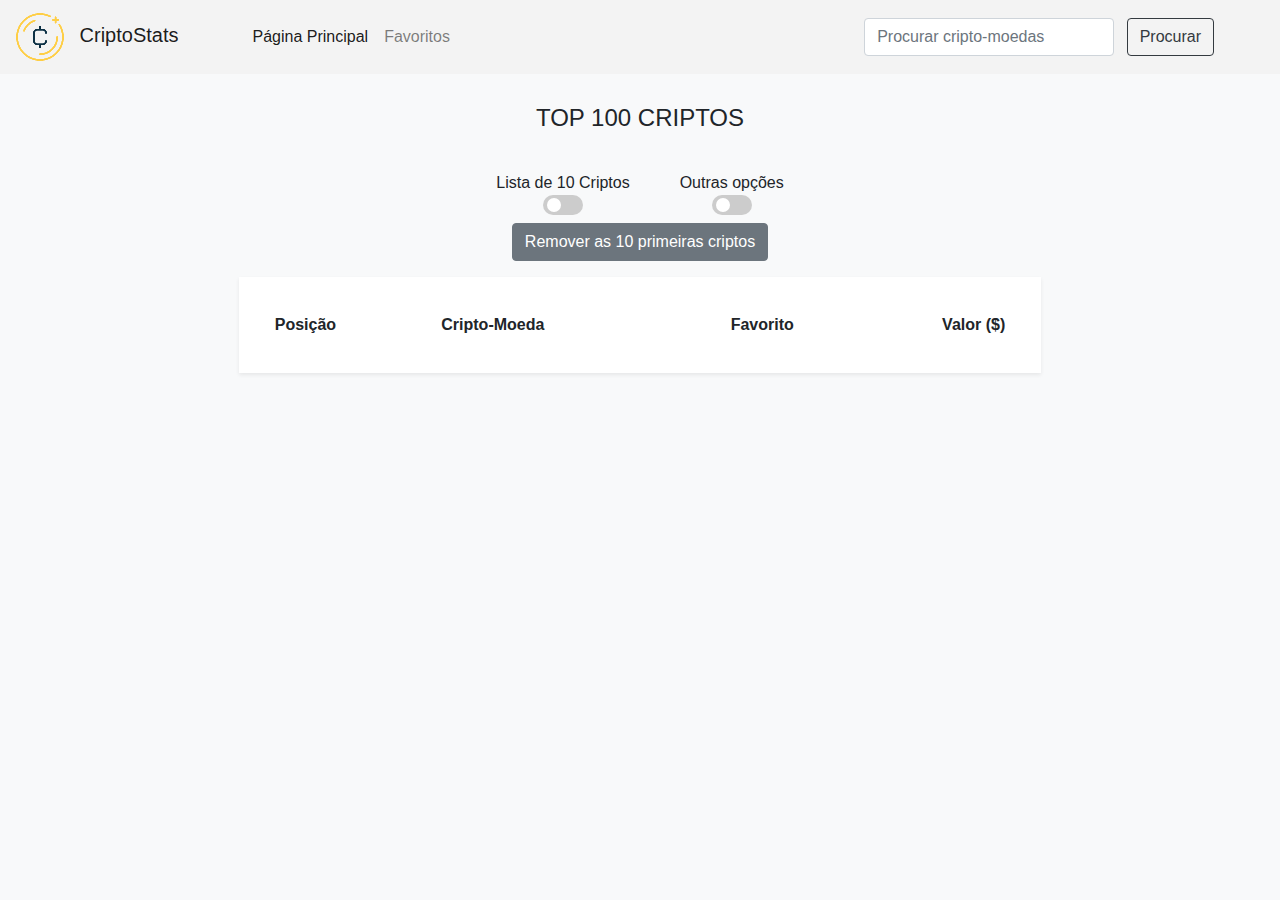
<file: index.html>
<!DOCTYPE html>
<html>

<head>
    <meta charset="utf-8">
    <title>Lista de Criptos - CriptoStats</title>
    <meta name="description" content="">
    <meta name="viewport" content="width=device-width, initial-scale=1">
    
    <link rel="icon" sizes="48x48" href="/img/icon-48x48.png">

    <script src="https://cdnjs.cloudflare.com/ajax/libs/jquery/3.1.1/jquery.min.js"></script>

    <link rel="stylesheet" type="text/css" href="css/bootstrap.min.css">
    <link rel="stylesheet" type="text/css" href="css/style.css">
    <link rel="stylesheet" href="https://cdnjs.cloudflare.com/ajax/libs/font-awesome/5.13.1/css/all.min.css" integrity="sha256-2XFplPlrFClt0bIdPgpz8H7ojnk10H69xRqd9+uTShA=" crossorigin="anonymous" />
</head>

<body>

    <nav class="navbar navbar-expand-lg navbar-light bg-light">
      <div class="navbar-brand">
        <img src="img/icon-48x48.png"></img>
        <a class="name">CriptoStats</a>
      </div>
      <button class="navbar-toggler" type="button" data-toggle="collapse" data-target="#navbarSupportedContent" aria-controls="navbarSupportedContent" aria-expanded="false" aria-label="Toggle navigation">
        <span class="navbar-toggler-icon"></span>
      </button>
    
      <div class="collapse navbar-collapse" id="navbarSupportedContent">
        <ul class="navbar-nav mr-auto">
          <li class="nav-item" id="home">
            <a class="nav-link" href="./index.html">Página Principal</a>
          </li>
          <li class="nav-item" id="favoritos">
            <a class="nav-link" href="./favoritos.html">Favoritos</a>
          </li>
        </ul>
        <form id="form-search" class="form-inline my-2 my-lg-0" method="GET" action="./index.html">
          <div class="search">
            <input class="form-control mr-sm-2 procurar" type="search" id="cripto" name="cripto" id="cripto" placeholder="Procurar cripto-moedas" aria-label="Search">
            <button class="btn btn-outline-dark" type="submit">Procurar</button>
          </div>
        </form>
      </div>
    </nav>
    <h4 class="titulo">TOP 100 CRIPTOS</h4>
    <div class="toggle-grupo text-center">
      <div class="toggle">
        <div class="titulo-toggle">Lista de 10 Criptos</div>
        <label class="switch">
          <input type="checkbox" id="lista-10" name="lista-10" form="form-search">
          <span class="slider round lista-10"></span>
        </label>
      </div>
      <div class="toggle extras">
        <div class="titulo-toggle">Outras opções</div>
        <label class="switch">
          <input type="checkbox" id="extras" name="extras" form="form-search">
          <span class="slider round extras"></span>
        </label>
      </div>
    </div>
    <div class="text-center"><button type="button" class="btn btn-secondary" id="remover">Remover as 10 primeiras criptos</button></div>
    <div class="container mt-3 mb-4 caixa">
      <div class="col-lg-9 mt-4 mt-lg-0">
        <div class="row">
          <div class="col-md-12">
            <div class="user-dashboard-info-box table-responsive mb-0 bg-white p-4 shadow-sm">
              <table class="table manage-candidates-top mb-0">
                <thead>
                  <tr>
                    <th>Posição</th>
                    <th>Cripto-Moeda</th>
                    <th class="text-center">Favorito</th>
                    <th class="action text-right valor">Valor ($)</th>
                  </tr>
                </thead>
                <tbody class="media-list">
                  <tr class="coins-list">
                    <td class="coin-position"></td>
                    <td class="title">
                      <div class="thumb">
                        <img class="coin-logo" src="" alt="">
                      </div>
                      <div class="coin-list-details">
                        <div class="coin-list-info">
                          <div class="coin-list-title">
                            <a class="coin-nome"></a>
                          </div>
                        </div>
                      </div>
                    </td>
                    <td class="coin-list-favourite-time text-center">
                      <a class="coin-list-favourite fav" title="Adicionar coin aos favoritos"><i class="fas fa-star"></i></a>
                    </td>
                    <td class="coin-valor text-right">
                      <h6></h6>
                    </td>
                  </tr>
                </tbody>
              </table>
            </div>
          </div>
        </div>
      </div>
    </div>
    <script type="text/javascript" src="js/script.js"></script>
    <script type="text/javascript" src="js/script.home.js"></script>
    <script type="text/javascript" src="js/bootstrap.min.js"></script>
</body>

</html>
</file>
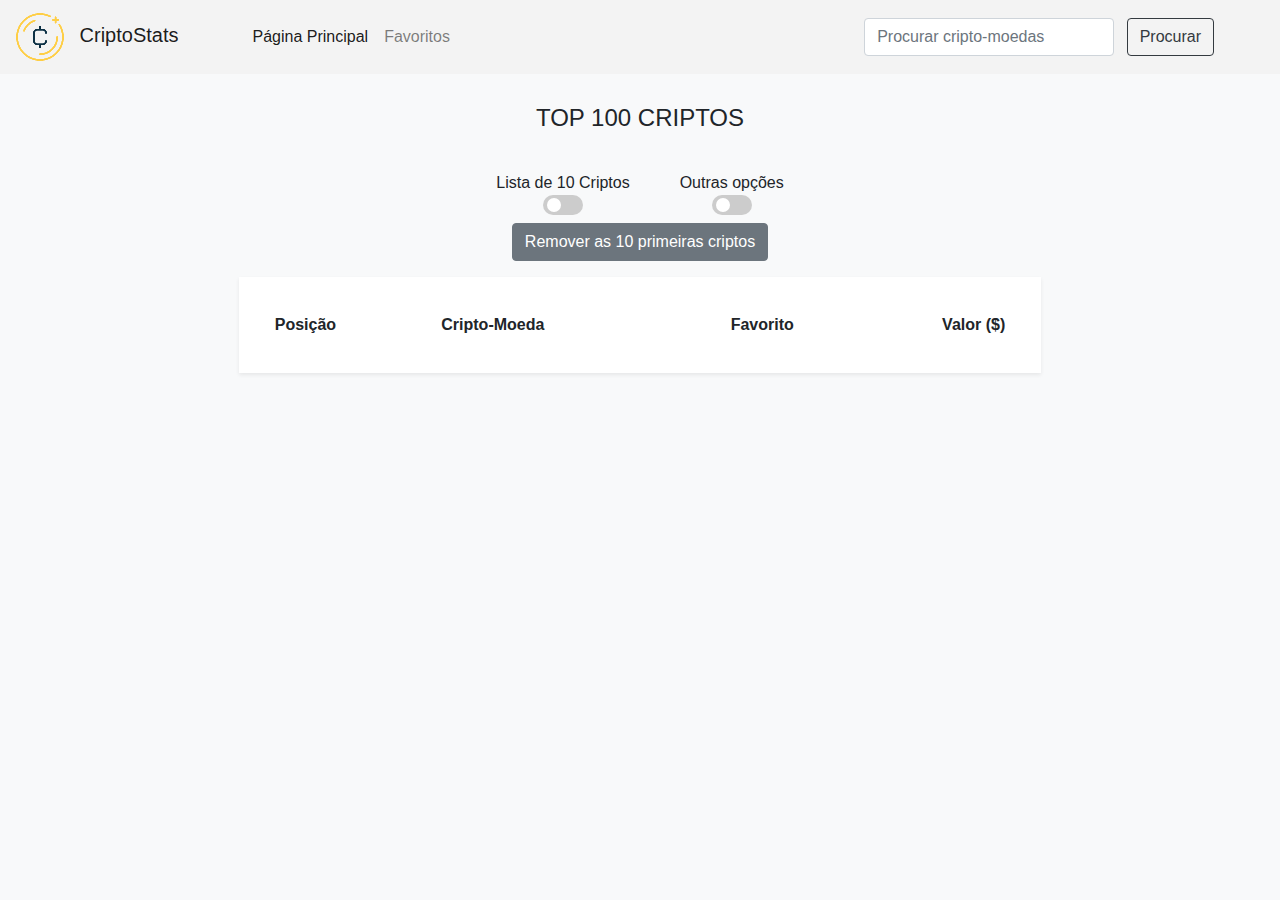
<file: detalhes.html>
<!DOCTYPE html>
<html>

<head>
    <meta charset="utf-8">
    <title>Detalhes - CriptoStats</title>
    <meta name="description" content="">
    <meta name="viewport" content="width=device-width, initial-scale=1">
    
    <link rel="icon" sizes="48x48" href="/img/icon-48x48.png">

    <script src="https://cdnjs.cloudflare.com/ajax/libs/jquery/3.1.1/jquery.min.js"></script>

    <link rel="stylesheet" type="text/css" href="css/bootstrap.min.css">
    <link rel="stylesheet" type="text/css" href="css/style.css">
    <link rel="stylesheet" href="https://cdnjs.cloudflare.com/ajax/libs/font-awesome/5.13.1/css/all.min.css" integrity="sha256-2XFplPlrFClt0bIdPgpz8H7ojnk10H69xRqd9+uTShA=" crossorigin="anonymous" />
</head>

<body>

  <nav class="navbar navbar-expand-lg navbar-light bg-light">
      <div class="navbar-brand">
        <img src="img/icon-48x48.png"></img>
        <a class="name">CryptoStats</a>
      </div>
      <button class="navbar-toggler" type="button" data-toggle="collapse" data-target="#navbarSupportedContent" aria-controls="navbarSupportedContent" aria-expanded="false" aria-label="Toggle navigation">
        <span class="navbar-toggler-icon"></span>
      </button>
    
      <div class="collapse navbar-collapse" id="navbarSupportedContent">
        <ul class="navbar-nav mr-auto">
          <li class="nav-item" id="home">
            <a class="nav-link" href="./index.html">Página Principal</a>
          </li>
          <li class="nav-item" id="favoritos">
            <a class="nav-link" href="./favoritos.html">Favoritos</a>
          </li>
        </ul>
        <form id="form-search" class="form-inline my-2 my-lg-0" method="GET" action="./index.html">
          <div class="search">
            <input class="form-control mr-sm-2 procurar" type="search" id="cripto" name="cripto" id="cripto" placeholder="Procurar cripto-moedas" aria-label="Search">
            <button class="btn btn-outline-dark" type="submit">Procurar</button>
          </div>
        </form>
      </div>
    </nav>
    <div class="container">
        <div class="card w-50">
          <div class="row ">
              <div class="col-md-1 ">
                <img class="cripto-logo" src="">
              </div>
              <div class="col-md-10 px-3 cripto-name-card">
                <div class="card-block px-3">
                  <h4 class="card-title cripto-name "></h4>
                  <label id="cripto-rank"></label>
                </div>
              </div>
              <div class="coin-list-favourite-time text-center detalhes">
                <a class="coin-list-favourite fav" id="favorito" title="Adicionar coin aos favoritos"><i class="fas fa-star"></i></a>
              </div>
          </div>
        </div>
      </div>
      <div class="main-content">
        <div class="header bg-gradient-primary pb-8 pt-5 pt-md-8">
          <div class="container-fluid">
            <div class="header-body">
              <div class="row stats">
                <div class="col-xl-3 col-lg-6">
                  <div class="card card-stats mb-4 mb-xl-0">
                    <div class="card-body">
                      <div class="row">
                        <div class="col">
                          <h5 class="card-title text-uppercase text-muted mb-0">Valor Atual</h5>
                          <span class="h2 font-weight-bold mb-0 cripto-valor"></span>
                        </div>
                        <div class="col-auto">
                          <div class="icon icon-shape bg-danger text-white rounded-circle shadow">
                            <i class="fas fa-chart-bar"></i>
                          </div>
                        </div>
                      </div>
                      <p class="mt-3 mb-0 text-muted text-sm">
                        <span class="mr-2 cripto-valor-mudanca"><i class="fa"></i> </span>
                        <span class="text-nowrap">Últimas 24h</span>
                      </p>
                    </div>
                  </div>
                </div>
                <div class="col-xl-3 col-lg-6">
                  <div class="card card-stats mb-4 mb-xl-0">
                    <div class="card-body">
                      <div class="row">
                        <div class="col">
                          <h5 class="card-title text-uppercase text-muted mb-0">Moedas a Circular</h5>
                          <span class="h2 font-weight-bold mb-0 cripto-moeda-quantidade"></span>
                        </div>
                        <div class="col-auto">
                          <div class="icon icon-shape bg-warning text-white rounded-circle shadow">
                            <i class="fas fa-chart-pie"></i>
                          </div>
                        </div>
                      </div>
                      <p class="mt-3 mb-0 text-muted text-sm">
                        <span class="text-success mr-2 cripto-moeda-quantidade-total"></span>
                        <span class="text-nowrap">Quantidade Máxima</span>
                      </p>
                    </div>
                  </div>
                </div>
              </div>
              <div class="row stats">
                <div class="col-xl-3 col-lg-6">
                  <div class="card card-stats mb-4 mb-xl-0">
                    <div class="card-body">
                      <div class="row">
                        <div class="col">
                          <h5 class="card-title text-uppercase text-muted mb-0">Extremos em 24h</h5>
                          <span class="text-success h2 font-weight-bold mb-0 cripto-max"></span>
                          <span class="text-nowrap">Máximo</span>
                        </div>
                        <div class="col-auto">
                          <div class="icon icon-shape bg-dark text-white rounded-circle shadow">
                            <i class="fas fa-arrows-alt-v"></i>
                          </div>
                        </div>
                      </div>
                      <p class="mt-3 mb-0 text-muted text-sm">
                        <span class="text-danger mr-2 cripto-min"></span>
                        <span class="text-nowrap">Minimo</span>
                      </p>
                    </div>
                  </div>
                </div>
                <div class="col-xl-3 col-lg-6">
                    <div class="card card-stats mb-4 mb-xl-0">
                      <div class="card-body">
                        <div class="row">
                          <div class="col">
                            <h5 class="card-title text-uppercase text-muted mb-0">VALOR MÁXIMO DE SEMPRE</h5>
                            <div class="maximo-valor-div">
                              <span class="h2 font-weight-bold mb-0 valor-maximo"></span>
                              <span class="text-nowrap ml-3 data-maximo"></span>
                            </div>
                          </div>
                          <div class="col-auto">
                            <div class="icon icon-shape bg-info text-white rounded-circle shadow">
                              <i class="fas fa-funnel-dollar"></i>
                            </div>
                          </div>
                        </div>
                        <p class="mt-3 mb-0 text-muted text-sm">
                          <span class="text-warning mr-2 mudanca-valor"><i class="fas fa-arrow-down"></i> </span>
                          <span class="text-nowrap">Percentagem / valor atual</span>
                        </p>
                      </div>
                    </div>
                  </div>
              </div>
            </div>
          </div>
        </div>
        <!-- Page content -->
        <footer class="footer">
            <div class="row align-items-center justify-content-xl-between">
              <div class="col-xl-6 m-auto text-center">
                  <p class="updated"></p>
              </div>
            </div>
          </footer>
      </div>
    <script type="text/javascript" src="js/script.js"></script>
    <script type="text/javascript" src="js/script.detalhes.js"></script>
    <script type="text/javascript" src="js/bootstrap.min.js"></script>
</body>
</html>
</file>
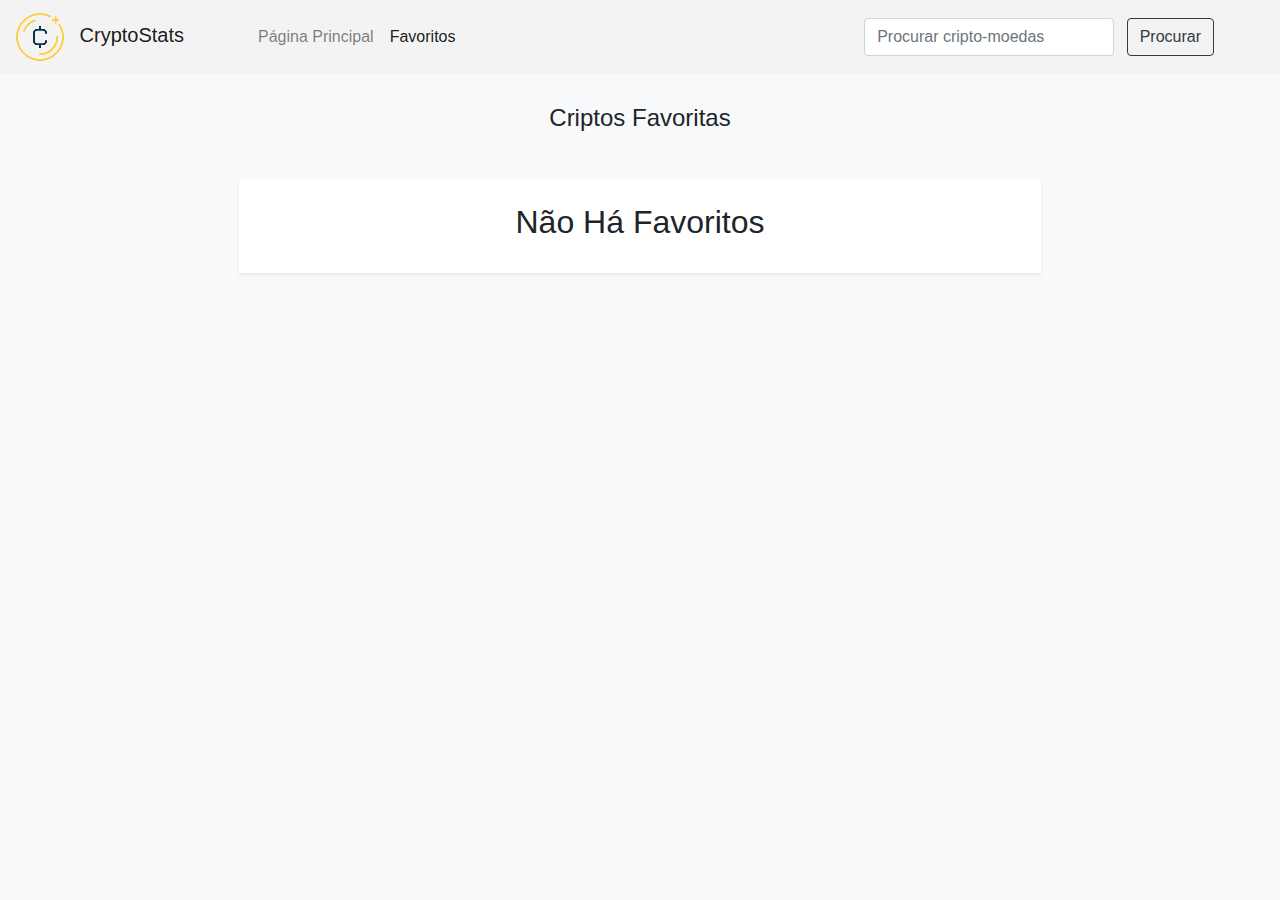
<file: favoritos.html>
<!DOCTYPE html>
<html>

<head>
    <meta charset="utf-8">
    <title>Favoritos - CriptoStats</title>
    <meta name="description" content="">
    <meta name="viewport" content="width=device-width, initial-scale=1">
    
    <link rel="icon" sizes="48x48" href="/img/icon-48x48.png">

    <script src="https://cdnjs.cloudflare.com/ajax/libs/jquery/3.1.1/jquery.min.js"></script>

    <link rel="stylesheet" type="text/css" href="css/bootstrap.min.css">
    <link rel="stylesheet" type="text/css" href="css/style.css">
    <link rel="stylesheet" href="https://cdnjs.cloudflare.com/ajax/libs/font-awesome/5.13.1/css/all.min.css" integrity="sha256-2XFplPlrFClt0bIdPgpz8H7ojnk10H69xRqd9+uTShA=" crossorigin="anonymous" />
</head>

<body>

  <nav class="navbar navbar-expand-lg navbar-light bg-light">
      <div class="navbar-brand">
        <img src="img/icon-48x48.png"></img>
        <a class="name">CryptoStats</a>
      </div>
      <button class="navbar-toggler" type="button" data-toggle="collapse" data-target="#navbarSupportedContent" aria-controls="navbarSupportedContent" aria-expanded="false" aria-label="Toggle navigation">
        <span class="navbar-toggler-icon"></span>
      </button>
    
      <div class="collapse navbar-collapse" id="navbarSupportedContent">
        <ul class="navbar-nav mr-auto">
          <li class="nav-item" id="home">
            <a class="nav-link" href="./index.html">Página Principal</a>
          </li>
          <li class="nav-item" id="favoritos">
            <a class="nav-link" href="./favoritos.html">Favoritos</a>
          </li>
        </ul>
        <form id="form-search" class="form-inline my-2 my-lg-0" method="GET" action="./index.html">
          <div class="search">
            <input class="form-control mr-sm-2 procurar" type="search" id="cripto" name="cripto" id="cripto" placeholder="Procurar cripto-moedas" aria-label="Search">
            <button class="btn btn-outline-dark" type="submit">Procurar</button>
          </div>
        </form>
      </div>
    </nav>
    <h4 class="titulo">Criptos Favoritas</h4>
    <div class="container mt-3 mb-4 caixa">
      <div class="col-lg-9 mt-4 mt-lg-0">
        <div class="row">
          <div class="col-md-12">
            <div class="user-dashboard-info-box table-responsive mb-0 bg-white p-4 shadow-sm">
              <table class="table manage-candidates-top mb-0">
                <thead>
                  <tr>
                    <th>Posição</th>
                    <th>Cripto-Moeda</th>
                    <th class="text-center">Favorito</th>
                    <th class="action text-right">Valor ($)</th>
                  </tr>
                </thead>
                <tbody class="media-list">
                  <tr class="coins-list">
                    <td class="coin-position"></td>
                    <td class="title">
                      <div class="thumb">
                        <img class="coin-logo" src="" alt="">
                      </div>
                      <div class="coin-list-details">
                        <div class="coin-list-info">
                          <div class="coin-list-title">
                            <a class="coin-nome" href="#"></a>
                          </div>
                        </div>
                      </div>
                    </td>
                    <td class="coin-list-favourite-time text-center">
                      <a class="coin-list-favourite fav" title="Adicionar coin aos favoritos"><i class="fas fa-star"></i></a>
                    </td>
                    <td class="coin-valor text-right">
                      <h6></h6>
                    </td>
                  </tr>
                </tbody>
              </table>
            </div>
          </div>
        </div>
      </div>
    </div>
    <script type="text/javascript" src="js/script.js"></script>
    <script type="text/javascript" src="js/script.favoritos.js"></script>
    <script type="text/javascript" src="js/bootstrap.min.js"></script>
</body>

</html>
</file>
<file: css/style.css>
body{
    background-color: #f8f9fa!important
}
.p-4 {
    padding: 1.5rem!important;
}
.mb-0, .my-0 {
    margin-bottom: 0!important;
}
.shadow-sm {
    box-shadow: 0 .125rem .25rem rgba(0,0,0,.075)!important;
}    

/* user-dashboard-info-box */
.user-dashboard-info-box .coins-list .thumb {
    margin-right: 20px;
}
.user-dashboard-info-box .coins-list .thumb img {
    width: 40px;
    height: 40px;
    -o-object-fit: cover;
    object-fit: cover;
    overflow: hidden;
    border-radius: 50%;
}

.user-dashboard-info-box .title {
    display: -webkit-box;
    display: -ms-flexbox;
    display: flex;
    -webkit-box-align: center;
    -ms-flex-align: center;
    align-items: center;
    padding: 30px 0;
}

.coin-valor.text-right, .coin-position{
    font-weight: 500;
}


.user-dashboard-info-box .coins-list td {
    vertical-align: middle;
}

.user-dashboard-info-box td li {
    margin: 0 4px;
}

.user-dashboard-info-box .table thead th {
    border-bottom: none;
}

.table.manage-candidates-top th {
    border: 0;
}



.table.manage-candidates-top {
    min-width: 650px;
}

.user-dashboard-info-box .coin-list-details ul {
    color: #969696;
}

.coin-nome{
    font-weight: 600;
}


a.coin-list-favourite {
    color: #e74c3c;
    -webkit-box-shadow: -1px 4px 10px 1px rgba(24, 111, 201, 0.1);
    box-shadow: -1px 4px 10px 1px rgba(24, 111, 201, 0.1);
    cursor: pointer;
}

.candidate-list-image {
    margin-right: 25px;
    -webkit-box-flex: 0;
    -ms-flex: 0 0 80px;
    flex: 0 0 80px;
    border: none;
}

.candidate-list-image img {
    width: 80px;
    height: 80px;
    -o-object-fit: cover;
    object-fit: cover;
}

.coin-list-title {
    margin-bottom: 5px;
}

.coin-list-details ul {
    display: -webkit-box;
    display: -ms-flexbox;
    display: flex;
    -ms-flex-wrap: wrap;
    flex-wrap: wrap;
    margin-bottom: 0px;
}
.coin-list-details ul li {
    margin: 5px 10px 5px 0px;
    font-size: 13px;
}

.coin-list-favourite-time {
    margin-left: auto;
    text-align: center;
    font-size: 13px;
    -webkit-box-flex: 0;
    -ms-flex: 0 0 90px;
    flex: 0 0 90px;
}

.coin-list-favourite-time span {
    display: block;
    margin: 0 auto;
}

.coin-list-favourite-time .coin-list-favourite {
    display: inline-block;
    position: relative;
    height: 40px;
    width: 40px;
    line-height: 40px;
    border: 1px solid #eeeeee;
    border-radius: 100%;
    text-align: center;
    -webkit-transition: all 0.3s ease-in-out;
    transition: all 0.3s ease-in-out;
    font-size: 16px;
    color: #646f79;
}

.coin-list-favourite-time .coin-list-favourite:hover {
    background: #ffffff;
    color: #e74c3c;
}

.titulo{
    text-align: center;
    padding: 30px;
}

.candidate-banner {
    position: inherit;
    -webkit-box-shadow: inherit;
    box-shadow: inherit;
    z-index: inherit;
}

.bg-white {
    background-color: #ffffff !important;
}
.p-4 {
    padding: 1.5rem!important;
}
.mb-0, .my-0 {
    margin-bottom: 0!important;
}
.shadow-sm {
    box-shadow: 0 .125rem .25rem rgba(0,0,0,.075)!important;
}

.user-dashboard-info-box .coins-list .thumb {
    margin-right: 20px;
}

/* TODO: CODIGO FEITO */

form.form-inline.my-2.my-lg-0{
    margin-right: 50px;
}

input.form-control.mr-sm-2.procurar{
    width: 250px;
}

.bg-light {
    background-color: #f3f3f3!important;
}

.name{
    margin-left: 10px;
    margin-right: 50px;
}

.nav-item.active
{
    font-weight: 500;
}

.container.mt-3.mb-4.caixa
{
    display: flex;
    justify-content: center;
}

@media (max-width:575.11px) {
    .search{
        text-align: center;
    }

    button.btn.btn-outline-dark
    {
        margin-top: 10px;
    }
}


.switch {
    position: relative;
    display: inline-block;
    width: 40px;
    height: 20px;
}
  
.switch input { 
    opacity: 0;
    width: 0;
    height: 0;
}
  
.slider {
    position: absolute;
    cursor: pointer;
    top: 0;
    left: 0;
    right: 0;
    bottom: 0;
    background-color: #ccc;
    -webkit-transition: .4s;
    transition: .4s;
}
  
.slider:before {
    position: absolute;
    content: "";
    height: 14px;
    width: 14px;
    left: 4px;
    bottom: 3px;
    background-color: white;
    -webkit-transition: .4s;
    transition: .4s;
}
  
input:checked + .slider {
    background-color: #3d3d3d;
}
  
input:focus + .slider {
    box-shadow: 0 0 1px #3d3d3d;
}
  
input:checked + .slider:before {
    -webkit-transform: translateX(18px);
    -ms-transform: translateX(18px);
    transform: translateX(18px);
}
  
  /* Rounded sliders */
.slider.round {
    border-radius: 34px;
}
  
.slider.round:before {
    border-radius: 50%;
}

.toggle-grupo {
    display: flex;
    flex-direction: row;
    justify-content: center;
}

.toggle.extras {
    margin-left: 50px;
}

.titulo-toggle {
    font-weight: 500;
}

/*Detalhes*/
.cripto-logo{
    aspect-ratio: 1;
    width:75px;
    margin:10px;
}

.cripto-name-card{
    display:grid;
    justify-content: center;
    align-items: center;
}

.container {
    display: flex;
    justify-content: center;
    margin-top: 50px;
}

.row.stats
{
    justify-content: center;
    padding: 10px;
}

.rounded-circle {
    border-radius: 50%!important;
    width: 25px;
}

.icon.icon-shape{
    text-align: center;
}

.coin-list-favourite-time.text-center.detalhes {
    display: flex;
    align-items: center;
    margin-left: -50px;
    margin-right: -50px;
}

.footer{
    margin-top:20px;
    width:99% !important;
}

#cripto-rank{
    display: flex;
    flex-direction: column;
    align-items: center;
}

.maximo-valor-div
{
    display: flex;
    align-items: center;
}

@media (max-width:768px) {
    .coin-list-favourite-time.text-center.detalhes {
        display: flex;
        align-items: center;
        margin-left: -80px;
        margin-top: -150px;
    }
}
</file>
